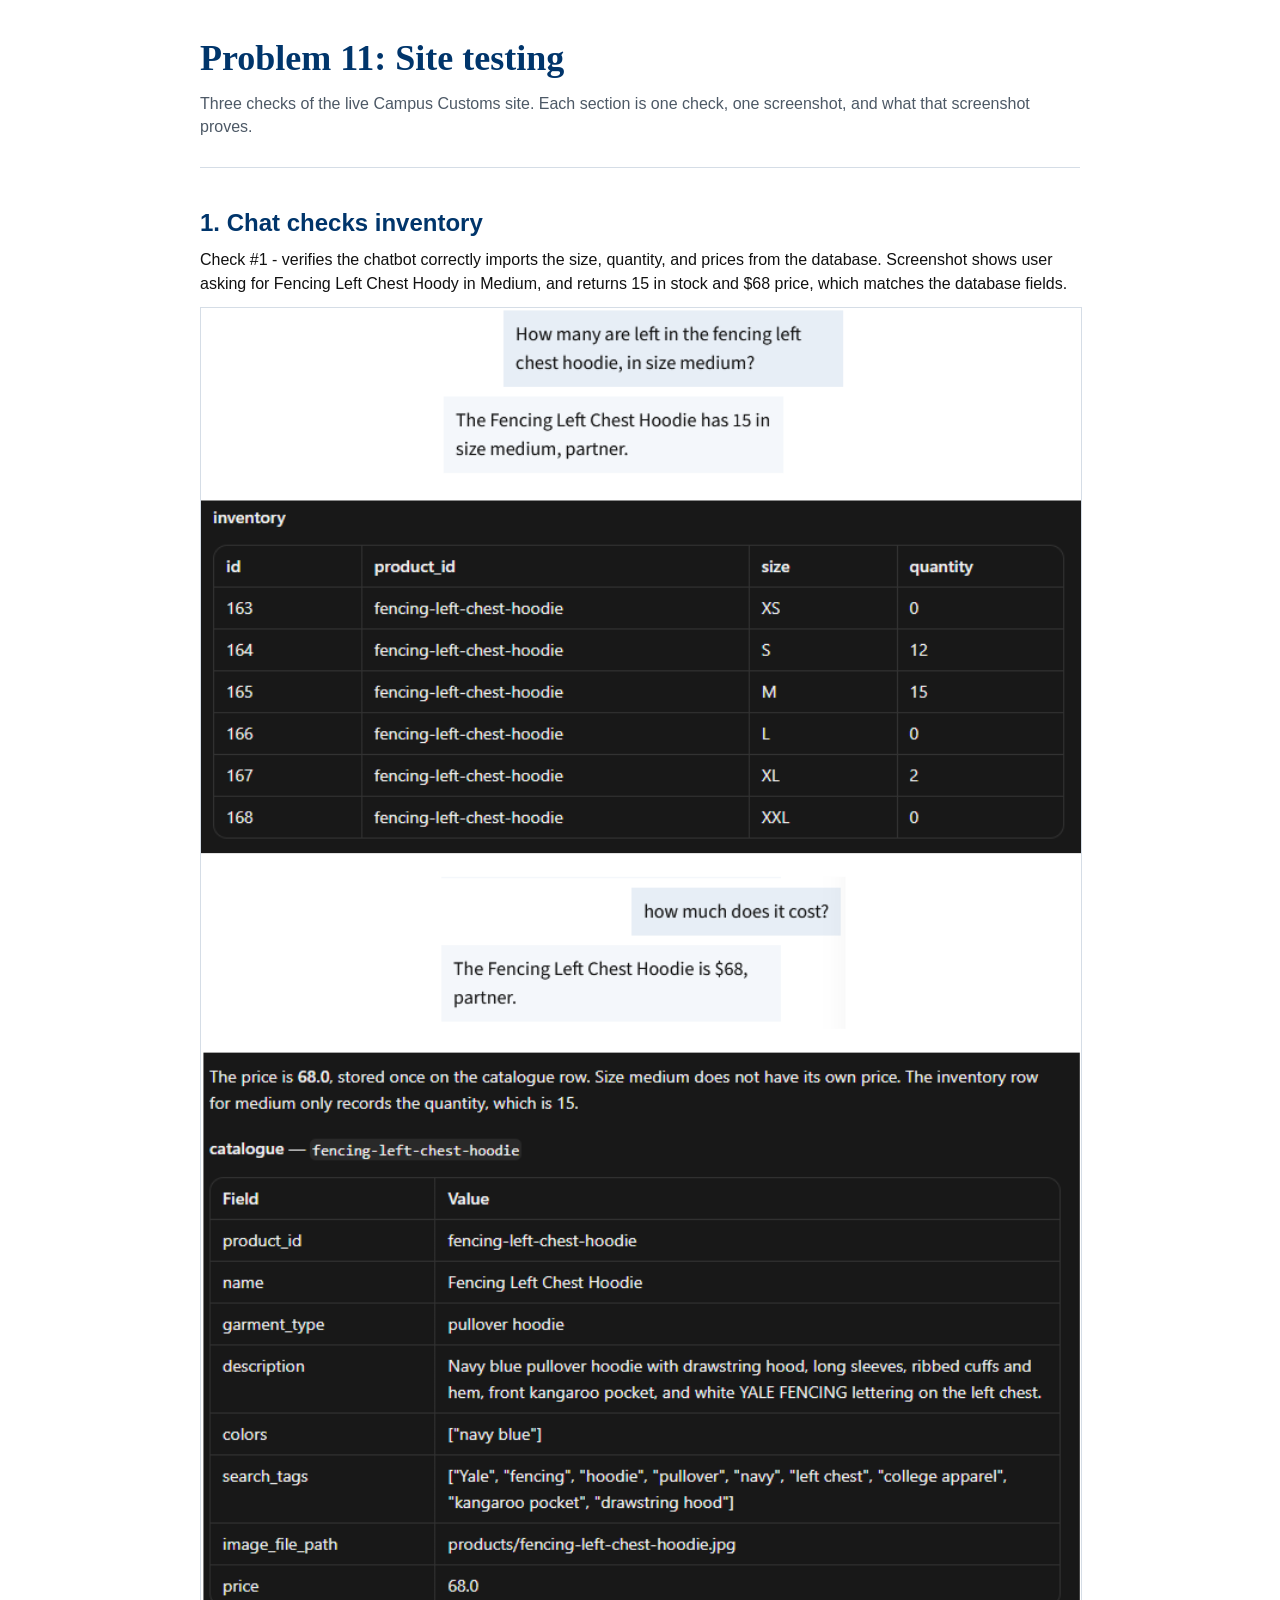
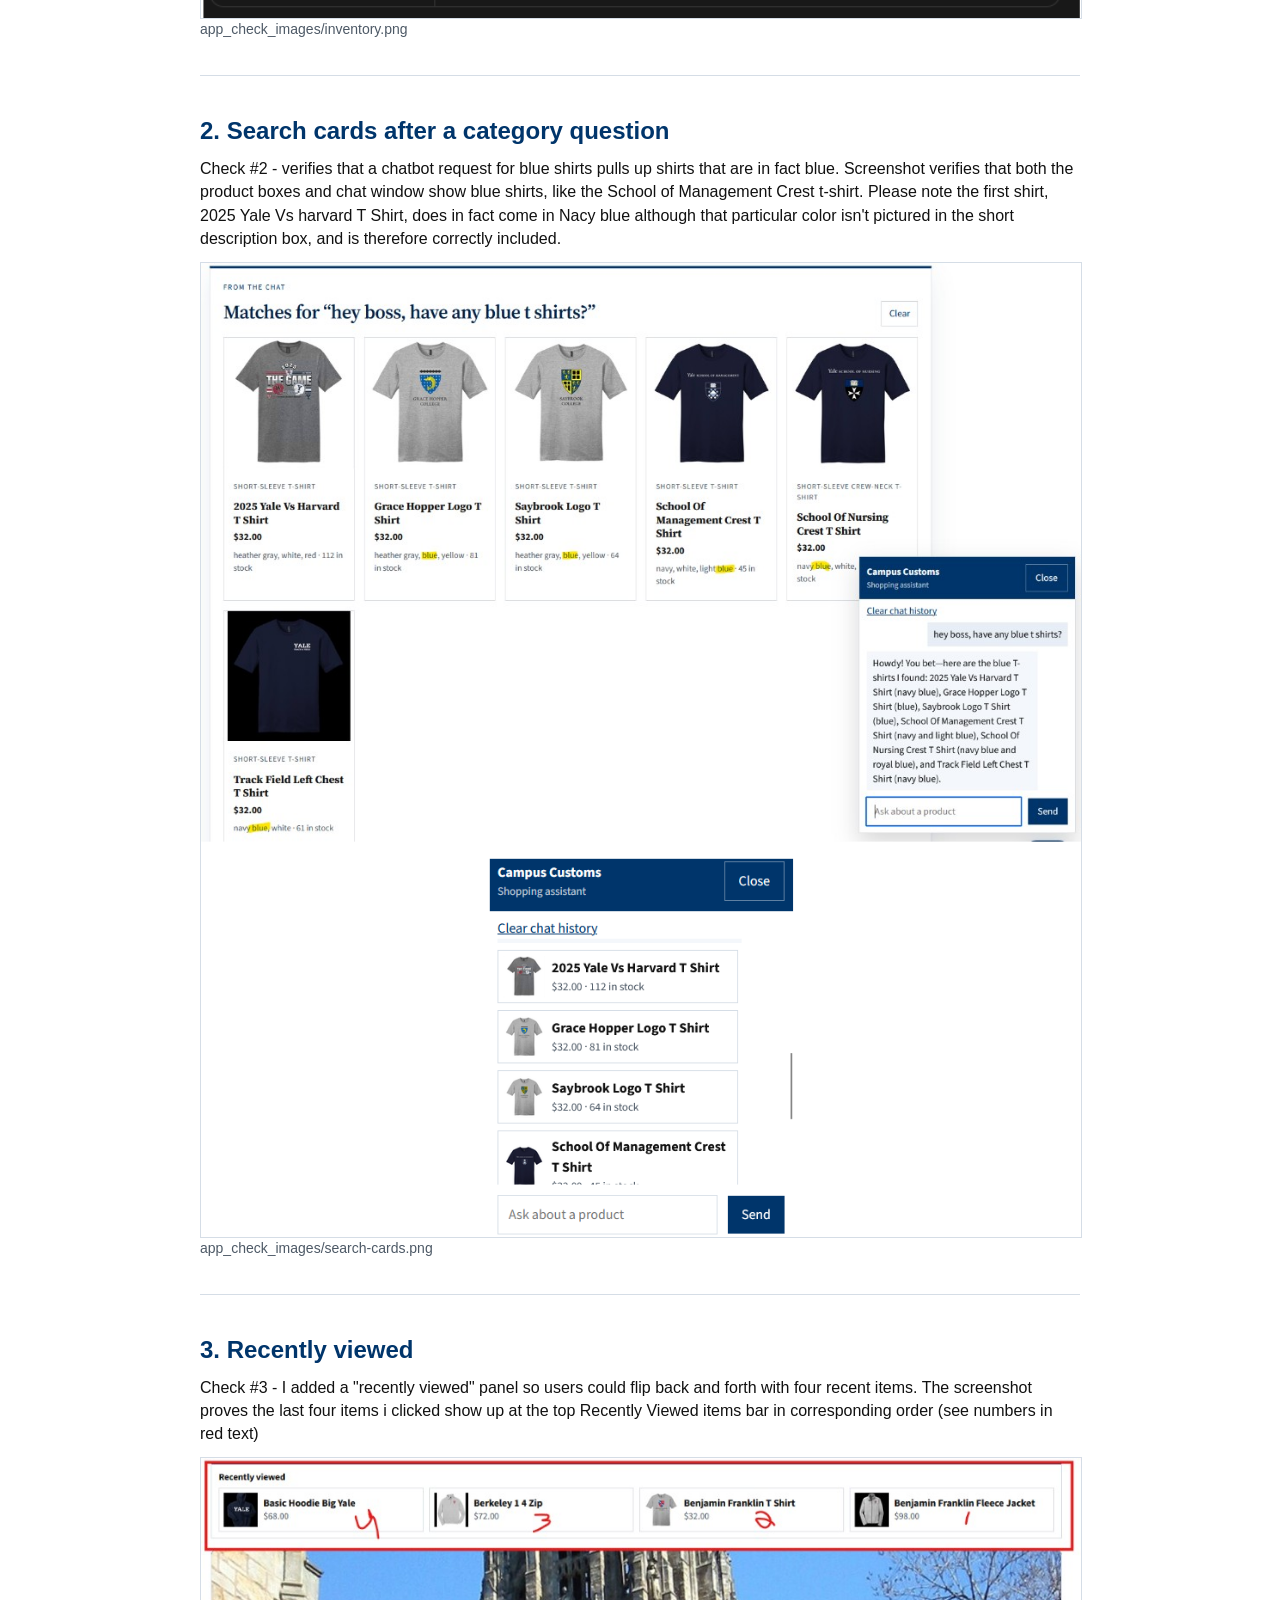
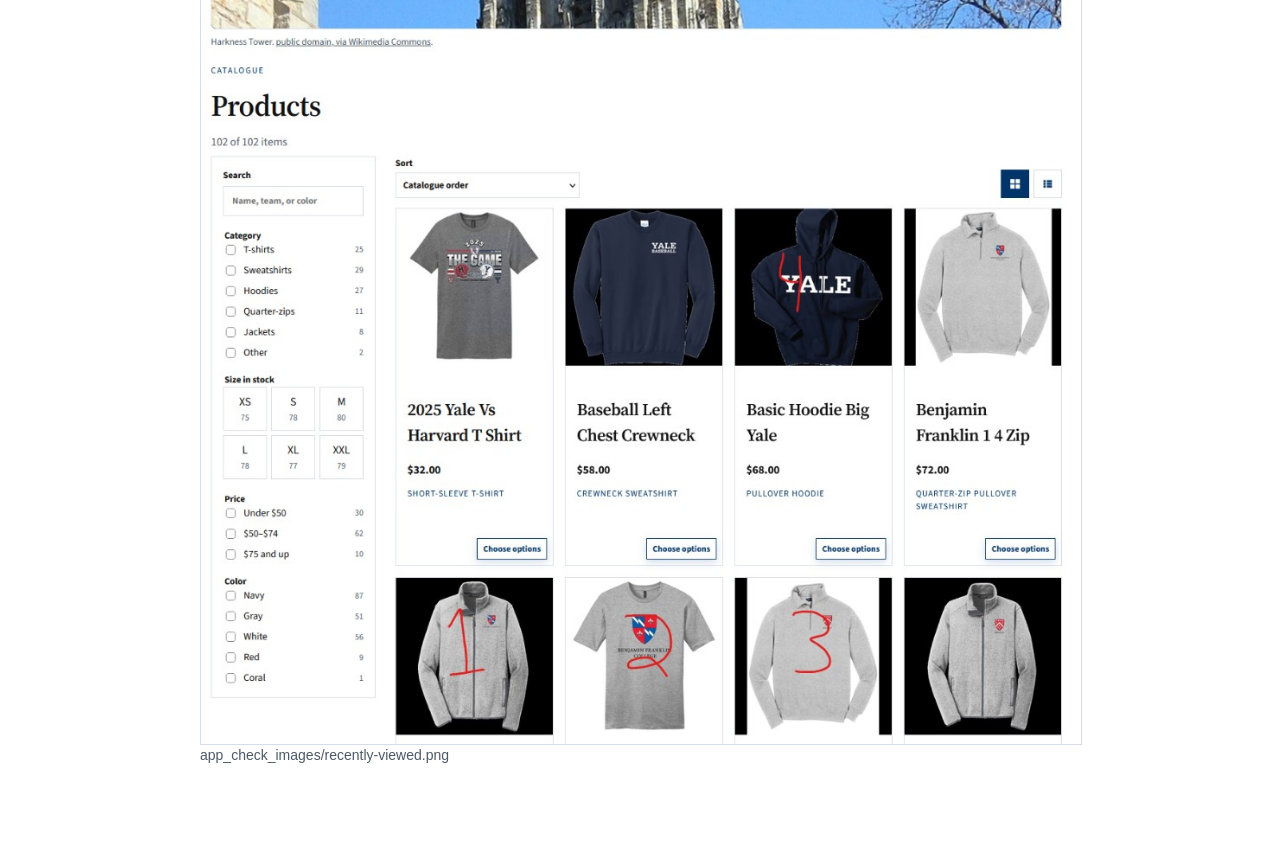
<file: output/app_check.html>
<!DOCTYPE html>
<html lang="en">
<head>
  <meta charset="utf-8">
  <meta name="viewport" content="width=device-width, initial-scale=1">
  <title>Campus Customs — Problem 11 app check</title>
  <style>
    body {
      margin: 0;
      background: #fff;
      color: #111;
      font-family: "Source Sans 3", "Helvetica Neue", Arial, sans-serif;
      line-height: 1.45;
    }
    main {
      max-width: 880px;
      margin: 0 auto;
      padding: 32px 20px 64px;
    }
    h1 {
      margin: 0 0 8px;
      color: #00356b;
      font-family: "Source Serif 4", Georgia, serif;
      font-size: 36px;
      font-weight: 600;
    }
    .intro {
      margin: 0 0 28px;
      color: #4d5966;
    }
    section {
      margin: 28px 0 36px;
      padding-top: 22px;
      border-top: 1px solid #d5dde6;
    }
    h2 {
      margin: 16px 0 8px;
      color: #00356b;
      font-size: 24px;
    }
    figure {
      margin: 12px 0;
    }
    img {
      display: block;
      width: 100%;
      height: auto;
      background: #f4f7fa;
      border: 1px solid #d5dde6;
    }
    .check {
      margin: 0 0 12px;
    }
    .file {
      margin: 0 0 8px;
      color: #4d5966;
      font-size: 14px;
    }
  </style>
</head>
<body>
  <main>
    <h1>Problem 11: Site testing</h1>
    <p class="intro">Three checks of the live Campus Customs site. Each section is one check, one screenshot, and what that screenshot proves.</p>

    <section>
      <h2>1. Chat checks inventory</h2>
      <p class="check">Check #1 - verifies the chatbot correctly imports the size, quantity, and prices from the database. Screenshot shows user asking for Fencing Left Chest Hoody in Medium, and returns 15 in stock and $68 price, which matches the database fields.</p>
      <figure>
        <img src="app_check_images/inventory.png" alt="Chat reports 15 in size medium and a price of $68, beside the inventory quantity and the catalogue price of 68.0">
        <figcaption class="file">app_check_images/inventory.png</figcaption>
      </figure>
    </section>

    <section>
      <h2>2. Search cards after a category question</h2>
      <p class="check">Check #2 - verifies that a chatbot request for blue shirts pulls up shirts that are in fact blue. Screenshot verifies that both the product boxes and chat window show blue shirts, like the School of Management Crest t-shirt. Please note the first shirt, 2025 Yale Vs harvard T Shirt, does in fact come in Nacy blue although that particular color isn't pictured in the short description box, and is therefore correctly included.</p>
      <figure>
        <img src="app_check_images/search-cards.png" alt="Product cards shown after asking for blue t-shirts">
        <figcaption class="file">app_check_images/search-cards.png</figcaption>
      </figure>
    </section>

    <section>
      <h2>3. Recently viewed</h2>
      <p class="check">Check #3 - I added a "recently viewed" panel so users could flip back and forth with four recent items. The screenshot proves the last four items i clicked show up at the top Recently Viewed items bar in corresponding order (see numbers in red text)</p>
      <figure>
        <img src="app_check_images/recently-viewed.png" alt="Recently viewed shows the last four products, numbered from the fleece jacket through the Basic Hoodie">
        <figcaption class="file">app_check_images/recently-viewed.png</figcaption>
      </figure>
    </section>
  </main>
</body>
</html>
</file>
